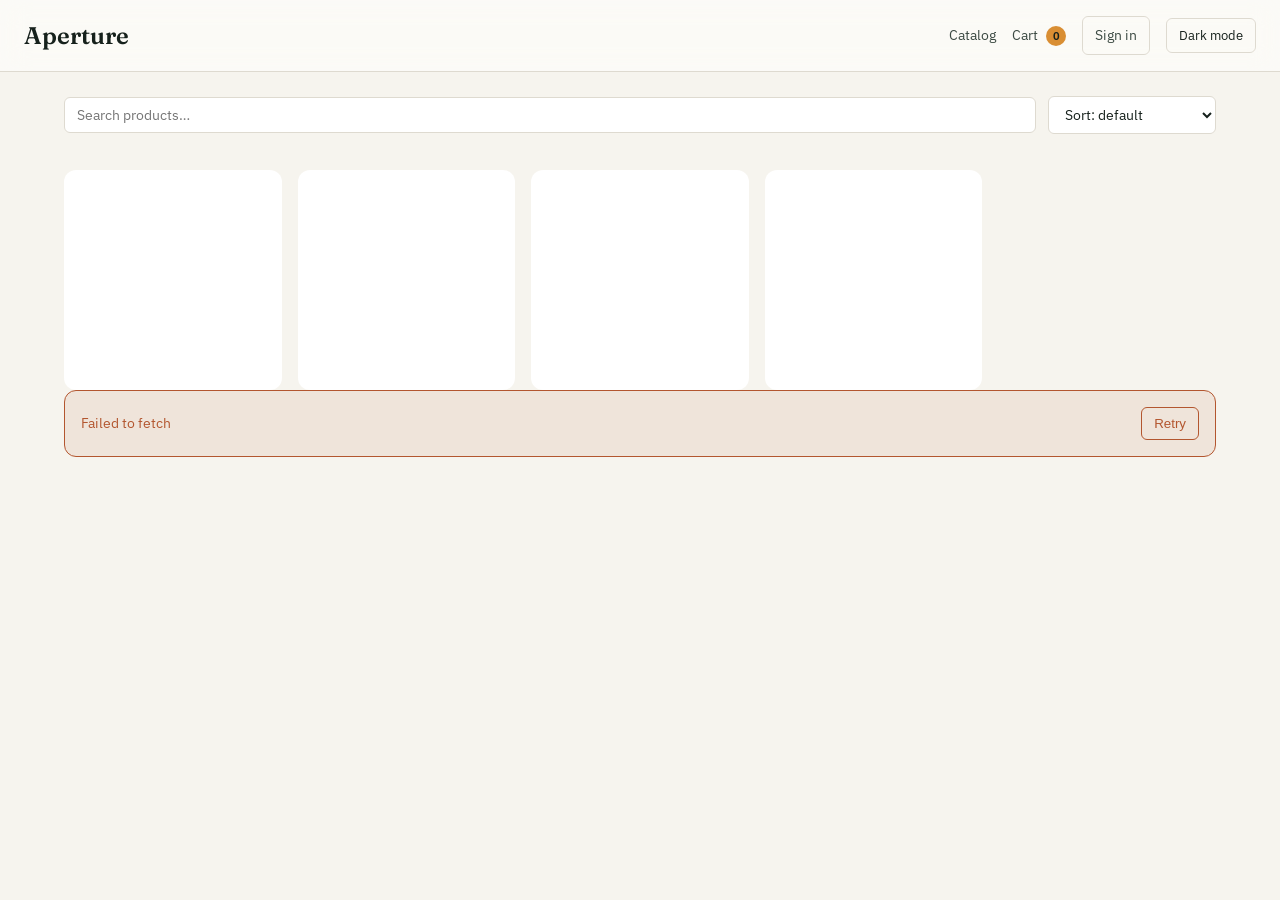
<file: index.html>
<!DOCTYPE html>
<html lang="en">
<head>
<meta charset="UTF-8">
<meta name="viewport" content="width=device-width, initial-scale=1, viewport-fit=cover">
<title>Aperture Storefront</title>
<link rel="preconnect" href="https://fonts.googleapis.com">
<link href="https://fonts.googleapis.com/css2?family=Fraunces:wght@500;600&family=IBM+Plex+Sans:wght@400;500&display=swap" rel="stylesheet">
<link rel="stylesheet" href="css/style.css">
</head>
<body>
<header class="navbar">
  <a class="navbar__brand" href="index.html">Aperture</a>
  <div class="navbar__links">
    <a href="index.html">Catalog</a>
    <a href="cart.html">Cart<span id="cartCount" class="cart-badge" hidden>0</span></a>
    <a id="adminLink" href="admin.html" hidden>Admin</a>
    <div id="authArea"></div>
    <button class="btn-ghost" id="themeToggle" type="button">Dark mode</button>
  </div>
</header>

<main class="container">
  <div class="catalog-toolbar">
    <input type="search" id="catalogSearch" class="catalog-search" placeholder="Search products…" aria-label="Search products">
    <select id="catalogSort" class="catalog-sort" aria-label="Sort by">
      <option value="default">Sort: default</option>
      <option value="price-asc">Price: low to high</option>
      <option value="price-desc">Price: high to low</option>
      <option value="rating-desc">Rating: highest first</option>
    </select>
  </div>

  <div id="catalogTabs" class="catalog-tabs" role="tablist"></div>

  <div id="catalogSkeleton" class="catalog-skeleton">
    <div class="skeleton-card"></div><div class="skeleton-card"></div>
    <div class="skeleton-card"></div><div class="skeleton-card"></div>
  </div>

  <div id="catalogError" class="error-banner" hidden>
    <span class="error-banner__message">Something went wrong.</span>
    <button id="catalogRetry" class="error-banner__retry" type="button">Retry</button>
  </div>

  <div id="catalogGrid" class="catalog-grid" hidden></div>
</main>

<script type="module">
  import './js/app.js';
  import { initCatalog } from './js/products.js';
  initCatalog();
</script>
</body>
</html>
</file>
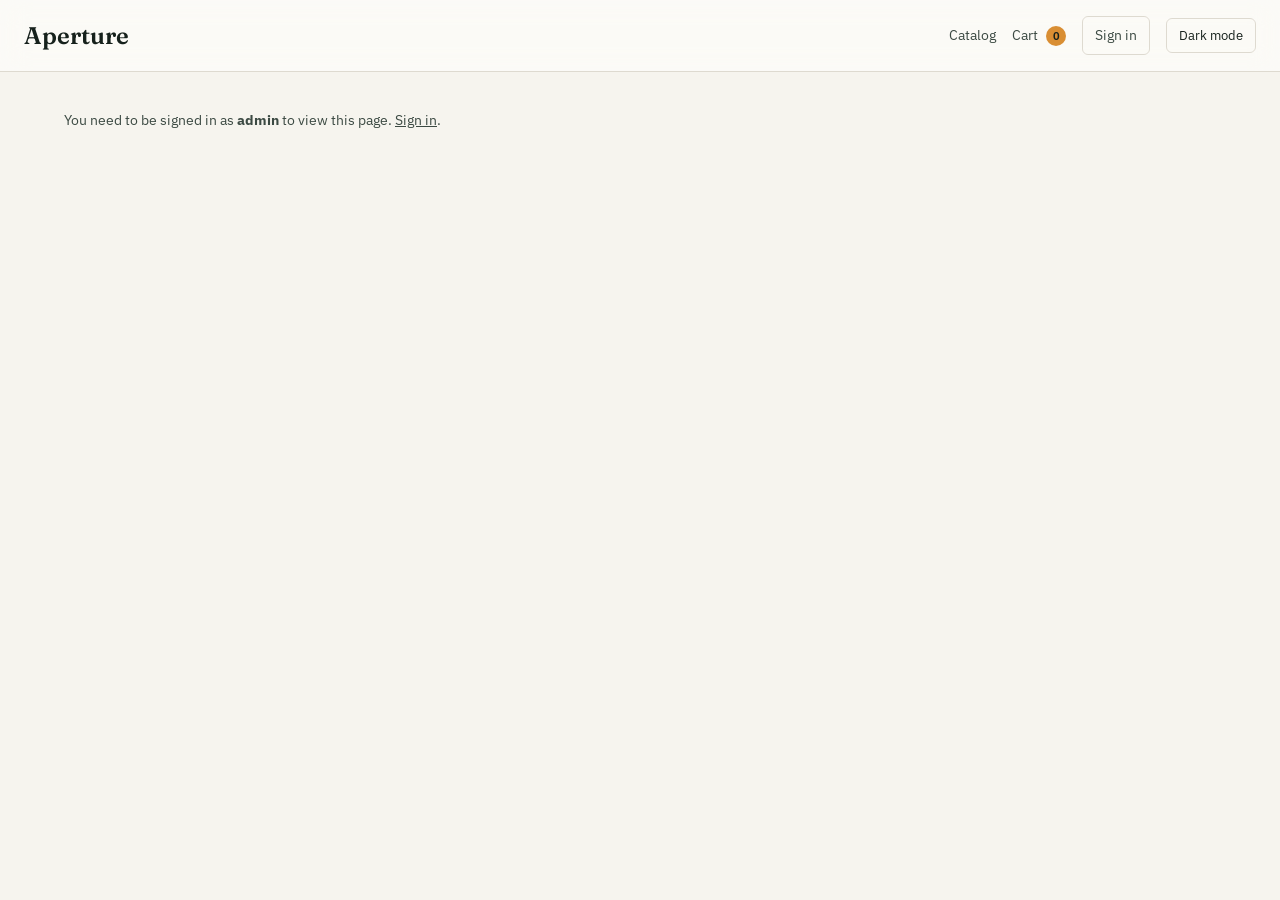
<file: admin.html>
<!DOCTYPE html>
<html lang="en">
<head>
<meta charset="UTF-8">
<meta name="viewport" content="width=device-width, initial-scale=1, viewport-fit=cover">
<title>Admin — Aperture Storefront</title>
<link rel="preconnect" href="https://fonts.googleapis.com">
<link href="https://fonts.googleapis.com/css2?family=Fraunces:wght@500;600&family=IBM+Plex+Sans:wght@400;500&display=swap" rel="stylesheet">
<link rel="stylesheet" href="css/style.css">
</head>
<body>
<header class="navbar">
  <a class="navbar__brand" href="index.html">Aperture</a>
  <div class="navbar__links">
    <a href="index.html">Catalog</a>
    <a href="cart.html">Cart<span id="cartCount" class="cart-badge" hidden>0</span></a>
    <a id="adminLink" href="admin.html" hidden>Admin</a>
    <div id="authArea"></div>
    <button class="btn-ghost" id="themeToggle" type="button">Dark mode</button>
  </div>
</header>

<main class="container">
  <p id="adminGate" class="catalog-empty" hidden>
    You need to be signed in as <strong>admin</strong> to view this page.
    <a href="login.html">Sign in</a>.
  </p>

  <div id="adminPanel" class="panel" hidden>
    <h1 style="font-family: var(--font-display); font-size: var(--step-2); margin-top:0;">Manage listings</h1>

    <form id="adminForm" class="listings-form">
      <input id="listingTitle" placeholder="Title" required>
      <input id="listingPrice" type="number" step="0.01" min="0" placeholder="Price" required>
      <input id="listingCategory" placeholder="Category">
      <button class="product-card__add" type="submit">Add listing</button>
    </form>

    <ul id="adminList" class="listings-list"></ul>
  </div>
</main>

<script type="module">
  import './js/app.js';
  import { initAdminPage } from './js/admin.js';
  initAdminPage();
</script>
</body>
</html>
</file>
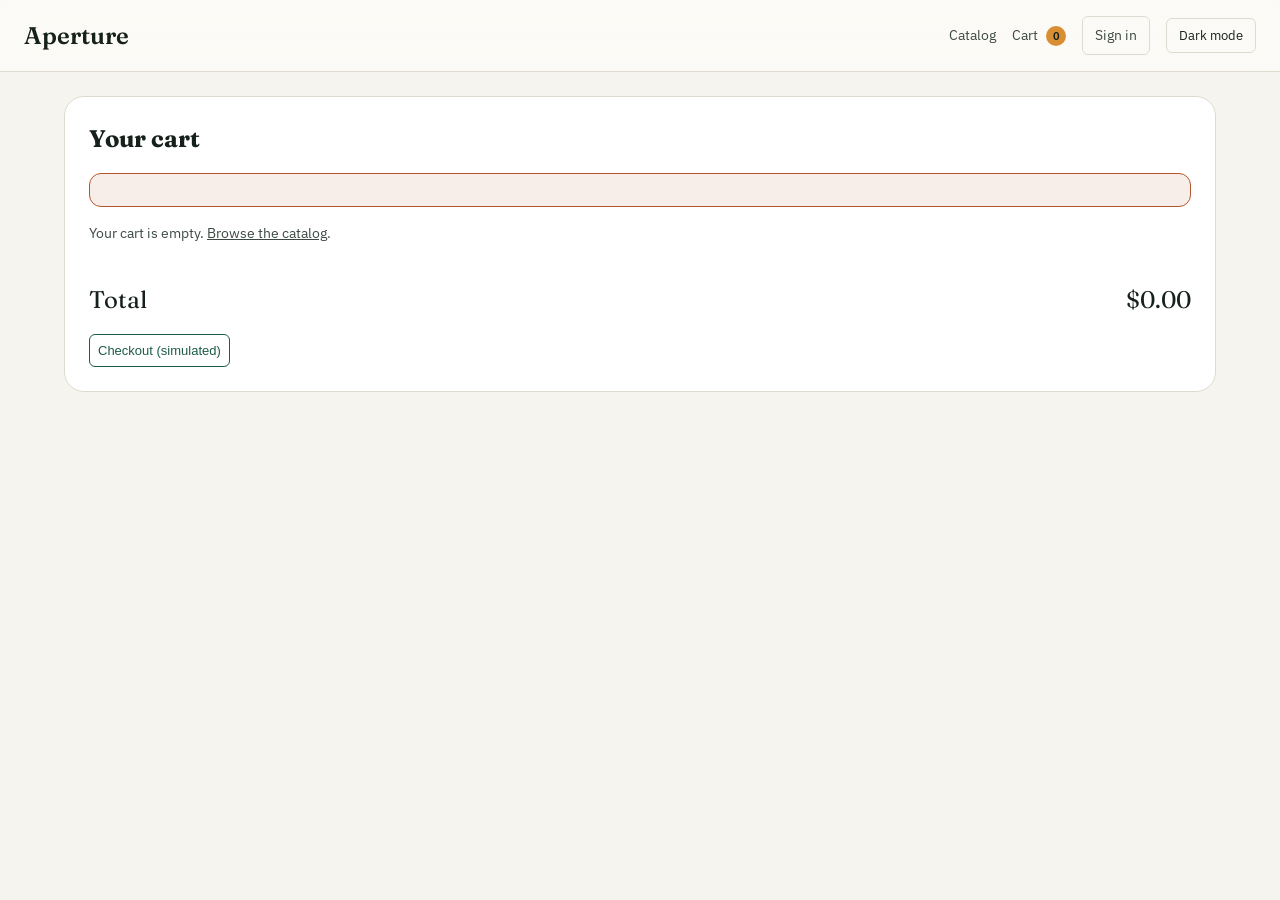
<file: cart.html>
<!DOCTYPE html>
<html lang="en">
<head>
<meta charset="UTF-8">
<meta name="viewport" content="width=device-width, initial-scale=1, viewport-fit=cover">
<title>Cart — Aperture Storefront</title>
<link rel="preconnect" href="https://fonts.googleapis.com">
<link href="https://fonts.googleapis.com/css2?family=Fraunces:wght@500;600&family=IBM+Plex+Sans:wght@400;500&display=swap" rel="stylesheet">
<link rel="stylesheet" href="css/style.css">
</head>
<body>
<header class="navbar">
  <a class="navbar__brand" href="index.html">Aperture</a>
  <div class="navbar__links">
    <a href="index.html">Catalog</a>
    <a href="cart.html">Cart<span id="cartCount" class="cart-badge" hidden>0</span></a>
    <a id="adminLink" href="admin.html" hidden>Admin</a>
    <div id="authArea"></div>
    <button class="btn-ghost" id="themeToggle" type="button">Dark mode</button>
  </div>
</header>

<main class="container">
  <div class="panel">
    <h1 style="font-family: var(--font-display); font-size: var(--step-2); margin-top:0;">Your cart</h1>

    <div id="cartError" class="error-banner" hidden style="margin-bottom: var(--space-4);">
      <span class="error-banner__message"></span>
    </div>

    <p id="cartEmpty" class="catalog-empty" hidden>Your cart is empty. <a href="index.html">Browse the catalog</a>.</p>

    <ul id="cartList" class="cart-list"></ul>

    <div class="cart-total-row">
      <span>Total</span>
      <span id="cartTotal">$0.00</span>
    </div>
    <button class="product-card__add" id="checkoutBtn" type="button" style="margin-top: var(--space-4);">Checkout (simulated)</button>
  </div>
</main>

<script type="module">
  import './js/app.js';
  import { initCartPage } from './js/cart.js';
  initCartPage();
</script>
</body>
</html>
</file>
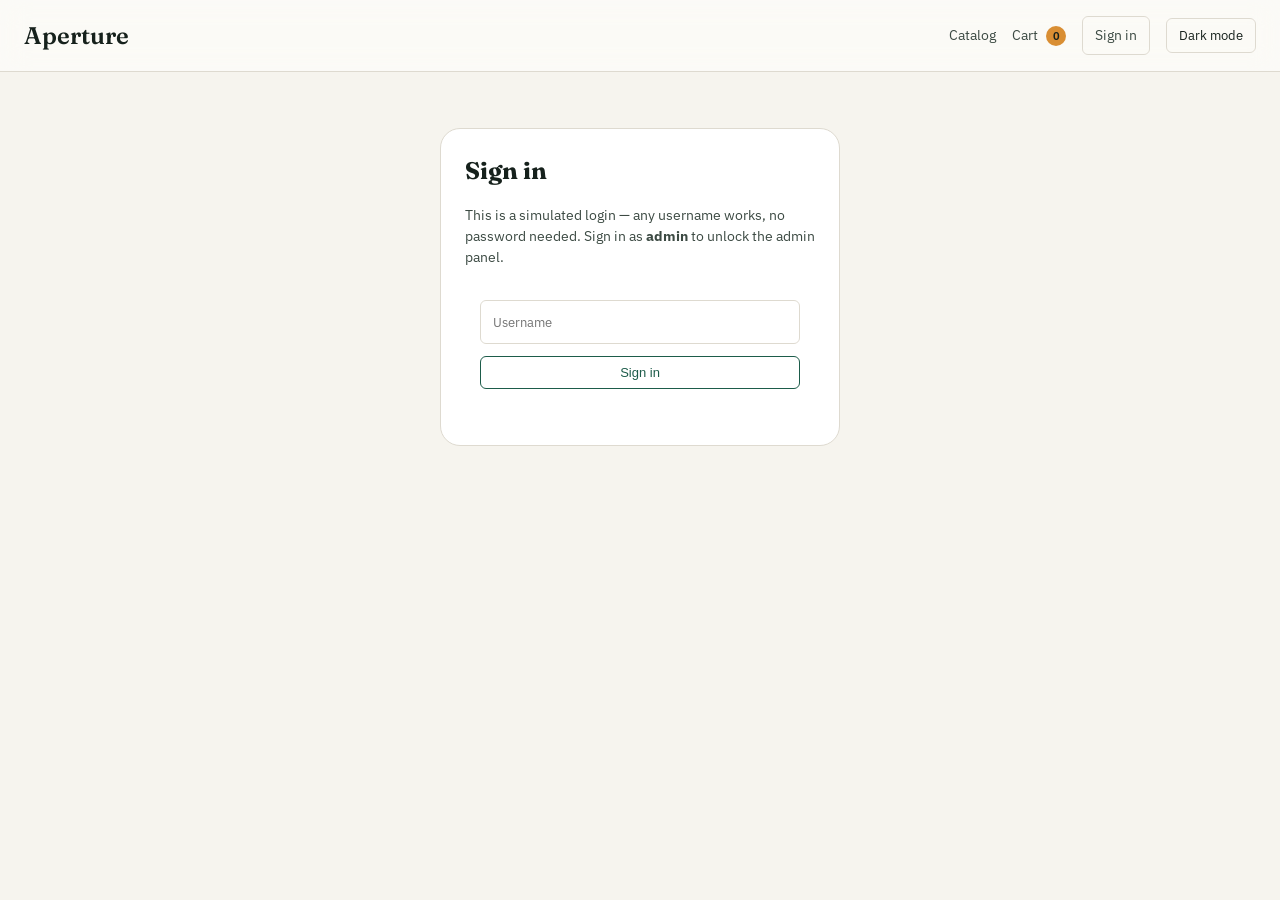
<file: login.html>
<!DOCTYPE html>
<html lang="en">
<head>
<meta charset="UTF-8">
<meta name="viewport" content="width=device-width, initial-scale=1, viewport-fit=cover">
<title>Sign in — Aperture Storefront</title>
<link rel="preconnect" href="https://fonts.googleapis.com">
<link href="https://fonts.googleapis.com/css2?family=Fraunces:wght@500;600&family=IBM+Plex+Sans:wght@400;500&display=swap" rel="stylesheet">
<link rel="stylesheet" href="css/style.css">
</head>
<body>
<header class="navbar">
  <a class="navbar__brand" href="index.html">Aperture</a>
  <div class="navbar__links">
    <a href="index.html">Catalog</a>
    <a href="cart.html">Cart<span id="cartCount" class="cart-badge" hidden>0</span></a>
    <a id="adminLink" href="admin.html" hidden>Admin</a>
    <div id="authArea"></div>
    <button class="btn-ghost" id="themeToggle" type="button">Dark mode</button>
  </div>
</header>

<main class="container">
  <div class="panel" style="max-width: 400px; margin: var(--space-6) auto;">
    <h1 style="font-family: var(--font-display); font-size: var(--step-2); margin-top:0;">Sign in</h1>
    <p style="color: var(--text-muted); font-size: .875rem;">
      This is a simulated login — any username works, no password needed.
      Sign in as <strong>admin</strong> to unlock the admin panel.
    </p>
    <form id="loginForm" class="auth-form">
      <input id="loginUsername" placeholder="Username" required>
      <button class="product-card__add" type="submit">Sign in</button>
    </form>
  </div>
</main>

<script type="module">
  import './js/app.js';
  import { login } from './js/auth.js';
  import { renderNav } from './js/app.js';

  document.getElementById('loginForm').addEventListener('submit', (e) => {
    e.preventDefault();
    try {
      login(document.getElementById('loginUsername').value);
      renderNav();
      location.href = 'index.html';
    } catch (err) {
      alert(err.message);
    }
  });
</script>
</body>
</html>
</file>
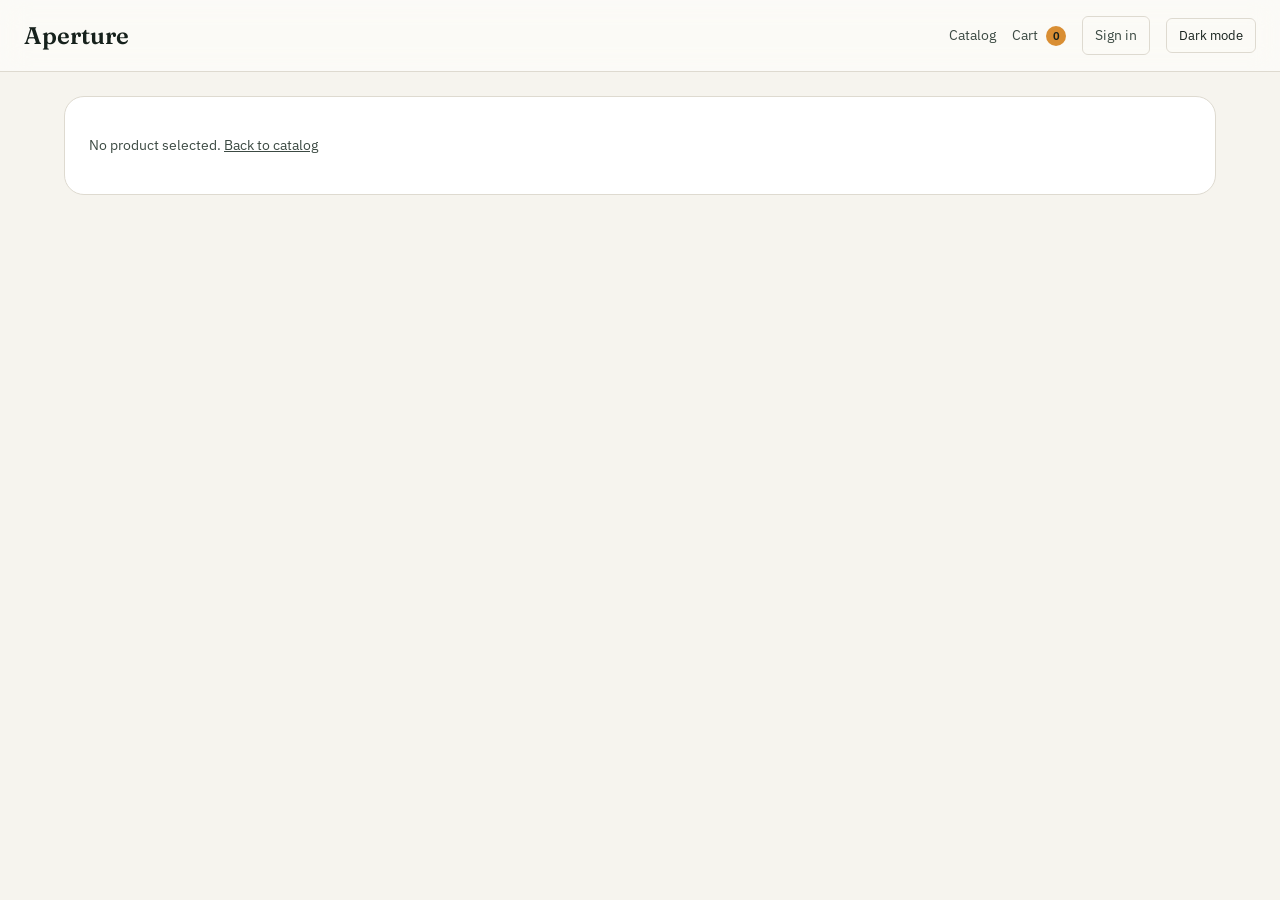
<file: product.html>
<!DOCTYPE html>
<html lang="en">
<head>
<meta charset="UTF-8">
<meta name="viewport" content="width=device-width, initial-scale=1, viewport-fit=cover">
<title>Product — Aperture Storefront</title>
<link rel="preconnect" href="https://fonts.googleapis.com">
<link href="https://fonts.googleapis.com/css2?family=Fraunces:wght@500;600&family=IBM+Plex+Sans:wght@400;500&display=swap" rel="stylesheet">
<link rel="stylesheet" href="css/style.css">
</head>
<body>
<header class="navbar">
  <a class="navbar__brand" href="index.html">Aperture</a>
  <div class="navbar__links">
    <a href="index.html">Catalog</a>
    <a href="cart.html">Cart<span id="cartCount" class="cart-badge" hidden>0</span></a>
    <a id="adminLink" href="admin.html" hidden>Admin</a>
    <div id="authArea"></div>
    <button class="btn-ghost" id="themeToggle" type="button">Dark mode</button>
  </div>
</header>

<main class="container">
  <div id="productDetail" class="panel"></div>
</main>

<script type="module">
  import './js/app.js';
  import { initProductDetail } from './js/products.js';
  initProductDetail();
</script>
</body>
</html>
</file>
<file: css/style.css>
/* Aperture Storefront — design tokens + responsive architecture ---------- */

:root {
  --color-ink: #16211c; --color-ink-soft: #3c4a43;
  --color-canvas: #f6f4ee; --color-surface: #ffffff;
  --color-brand: #1d5c4a; --color-brand-2: #d98e33; --color-line: #dedad0;

  --bg: var(--color-canvas); --surface: var(--color-surface);
  --surface-glass: rgba(255,255,255,0.55);
  --text: var(--color-ink); --text-muted: var(--color-ink-soft);
  --border: var(--color-line); --accent: var(--color-brand); --accent-2: var(--color-brand-2);
  --ok: #3c7a5e; --warn: #b3562f;

  --font-display: "Fraunces", Georgia, serif;
  --font-body: "IBM Plex Sans", -apple-system, "Segoe UI", sans-serif;
  --step-0: 0.9375rem; --step-1: 1.125rem; --step-2: 1.5rem; --step-3: 2.25rem; --step-4: 3rem;
  --space-1: .25rem; --space-2: .5rem; --space-3: .75rem; --space-4: 1rem; --space-5: 1.5rem; --space-6: 2rem; --space-7: 3rem;
  --radius-sm: 6px; --radius-md: 12px; --radius-lg: 20px;
  --shadow-soft: 0 8px 30px rgba(22,33,28,.08); --shadow-lift: 0 16px 40px rgba(22,33,28,.14);
  --ease: cubic-bezier(.22,1,.36,1);
  color-scheme: light;
}

@media (prefers-color-scheme: dark) {
  :root:not([data-theme="light"]) {
    --bg:#10201a; --surface:#16281f; --surface-glass: rgba(22,40,31,.55);
    --text:#eef2ec; --text-muted:#a9b8ac; --border: rgba(255,255,255,.09);
    --accent:#6fbf9c; --accent-2:#e8a94f; color-scheme: dark;
  }
}
:root[data-theme="dark"] {
  --bg:#10201a; --surface:#16281f; --surface-glass: rgba(22,40,31,.55);
  --text:#eef2ec; --text-muted:#a9b8ac; --border: rgba(255,255,255,.09);
  --accent:#6fbf9c; --accent-2:#e8a94f; color-scheme: dark;
}

*, *::before, *::after { box-sizing: border-box; }
html, body { height: 100%; }
body {
  margin: 0; background: var(--bg); color: var(--text);
  font-family: var(--font-body); font-size: var(--step-0); line-height: 1.5;
  overflow-x: hidden; transition: background .25s var(--ease), color .25s var(--ease);
}
img { max-width: 100%; display: block; }
a { color: inherit; }
:focus-visible { outline: 2px solid var(--accent-2); outline-offset: 2px; }
@media (prefers-reduced-motion: reduce) { * { animation-duration: .001ms !important; transition-duration: .001ms !important; } }

.navbar {
  display: flex; align-items: center; justify-content: space-between; gap: var(--space-4);
  padding: var(--space-4) var(--space-5);
  background: var(--surface-glass); backdrop-filter: blur(14px) saturate(140%);
  -webkit-backdrop-filter: blur(14px) saturate(140%);
  border-bottom: 1px solid var(--border);
  position: sticky; top: env(safe-area-inset-top, 0px); z-index: 10;
  padding-top: calc(var(--space-4) + env(safe-area-inset-top, 0px));
}
.navbar__brand { font-family: var(--font-display); font-size: var(--step-2); font-weight: 600; text-decoration: none; }
.navbar__links { display: flex; align-items: center; gap: var(--space-4); flex-wrap: wrap; }
.navbar__links a { text-decoration: none; font-size: .875rem; color: var(--text-muted); }

.container { max-width: 1200px; margin: 0 auto; padding: var(--space-5); }

.btn-ghost {
  border: 1px solid var(--border); background: transparent; color: var(--text);
  border-radius: var(--radius-sm); padding: var(--space-2) var(--space-3);
  cursor: pointer; font-family: inherit; font-size: .8125rem; text-decoration: none; display: inline-block;
}
.cart-badge {
  display: inline-flex; align-items: center; justify-content: center;
  min-width: 1.25rem; height: 1.25rem; padding: 0 .375rem; border-radius: 999px;
  background: var(--accent-2); color: var(--color-ink); font-size: .6875rem; font-weight: 600; margin-left: var(--space-2);
}

.catalog-toolbar { display: flex; flex-wrap: wrap; gap: var(--space-3); align-items: center; margin-bottom: var(--space-4); }
.catalog-search, .catalog-sort {
  padding: var(--space-2) var(--space-3); border: 1px solid var(--border); border-radius: var(--radius-sm);
  background: var(--surface); color: var(--text); font-family: inherit; font-size: .875rem;
}
.catalog-search { flex: 1 1 200px; }

.catalog-tabs { display: flex; gap: var(--space-2); overflow-x: auto; padding-bottom: var(--space-1); margin-bottom: var(--space-4); }
.tab {
  flex: 0 0 auto; border: 1px solid var(--border); background: transparent; color: var(--text-muted);
  padding: var(--space-2) var(--space-4); border-radius: 999px; font-size: .8125rem; cursor: pointer;
  text-transform: capitalize; white-space: nowrap;
}
.tab[aria-current="page"] { background: var(--accent); border-color: var(--accent); color: var(--surface); }

.catalog-grid { display: grid; gap: var(--space-4); grid-template-columns: repeat(auto-fill, minmax(180px, 1fr)); }

.product-card {
  border: 1px solid var(--border); border-radius: var(--radius-md); background: var(--surface);
  padding: var(--space-4); display: flex; flex-direction: column; gap: var(--space-2); min-width: 0;
}
.product-card a { text-decoration: none; }
.product-card img { height: 120px; object-fit: contain; background: #fff; border-radius: var(--radius-sm); }
.product-card__title { font-size: .8125rem; margin: 0; display: -webkit-box; -webkit-line-clamp: 2; -webkit-box-orient: vertical; overflow: hidden; }
.product-card__price { font-family: var(--font-display); font-weight: 600; margin: 0; }
.product-card__add { border: 1px solid var(--accent); background: transparent; color: var(--accent); border-radius: var(--radius-sm); padding: var(--space-2); font-size: .8125rem; cursor: pointer; }
.product-card__add:hover { background: var(--accent); color: var(--surface); }

.catalog-empty { color: var(--text-muted); font-size: .875rem; }

.catalog-skeleton { display: grid; gap: var(--space-4); grid-template-columns: repeat(auto-fill, minmax(180px, 1fr)); }
.skeleton-card {
  height: 220px; border-radius: var(--radius-md);
  background: linear-gradient(90deg, var(--surface) 25%, var(--border) 37%, var(--surface) 63%);
  background-size: 400% 100%; animation: shimmer 1.4s ease infinite;
}
@keyframes shimmer { 0% { background-position: 100% 0; } 100% { background-position: -100% 0; } }

.error-banner {
  display: flex; align-items: center; justify-content: space-between; gap: var(--space-4);
  background: rgba(179,86,47,.1); border: 1px solid var(--warn); color: var(--warn);
  border-radius: var(--radius-md); padding: var(--space-4); font-size: .875rem;
}
.error-banner__retry { border: 1px solid var(--warn); background: transparent; color: var(--warn); border-radius: var(--radius-sm); padding: var(--space-2) var(--space-3); cursor: pointer; flex: 0 0 auto; }

.panel { background: var(--surface); border: 1px solid var(--border); border-radius: var(--radius-lg); padding: var(--space-5); overflow-x: auto; margin-bottom: var(--space-5); }

.product-detail { display: grid; gap: var(--space-6); grid-template-columns: 1fr; }
.product-detail img { max-height: 360px; margin: 0 auto; }
@media (min-width: 768px) { .product-detail { grid-template-columns: 1fr 1.2fr; align-items: start; } }

.auth-form { display: flex; flex-direction: column; gap: var(--space-3); max-width: 320px; margin: var(--space-6) auto; }
.auth-form input { padding: var(--space-3); border: 1px solid var(--border); border-radius: var(--radius-sm); background: var(--surface); color: var(--text); font-family: inherit; }

.listings-form { display: flex; flex-wrap: wrap; gap: var(--space-2); margin-bottom: var(--space-4); }
.listings-form input { padding: var(--space-2) var(--space-3); border: 1px solid var(--border); border-radius: var(--radius-sm); background: var(--surface); color: var(--text); font-family: inherit; font-size: .875rem; flex: 1 1 120px; }
.listings-list, .cart-list { list-style: none; margin: 0; padding: 0; display: flex; flex-direction: column; gap: var(--space-2); }

.cart-total-row { display: flex; justify-content: space-between; align-items: center; font-family: var(--font-display); font-size: var(--step-2); margin-top: var(--space-5); }

@media (max-width: 360px) {
  .navbar, .container { padding-left: var(--space-3); padding-right: var(--space-3); }
}
</file>
